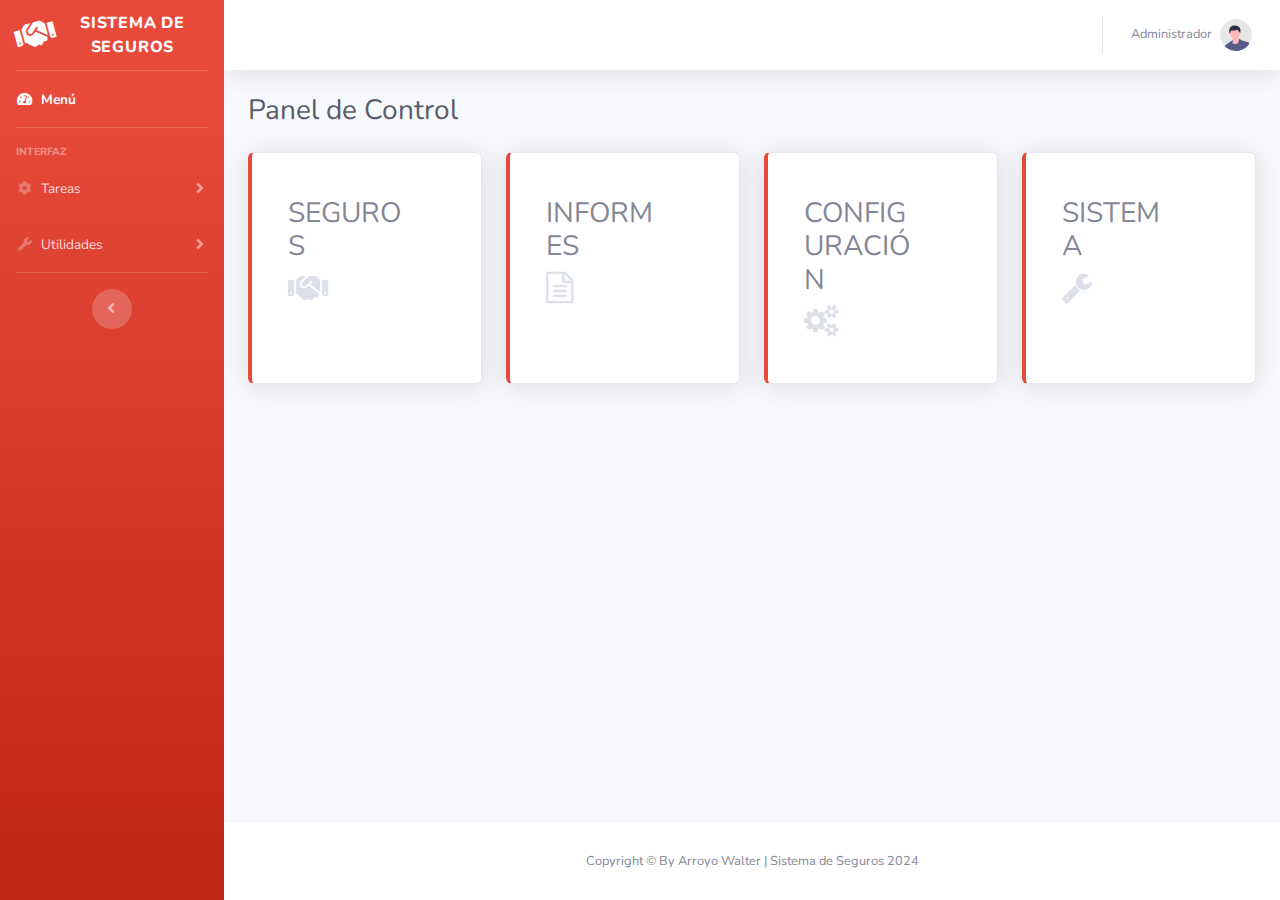
<file: index.html>
<!DOCTYPE html>
<html lang="es">

<head>

    <meta charset="utf-8">
    <meta http-equiv="X-UA-Compatible" content="IE=edge">
    <meta name="viewport" content="width=device-width, initial-scale=1, shrink-to-fit=no">
    <meta name="description" content="">
    <meta name="author" content="">

    <title>Sistema de Seguros | 2024</title>

    <!-- Custom fonts for this template-->
    <link href="vendor/fontawesome-free/css/all.min.css" rel="stylesheet" type="text/css">
    <link href="vendor/font-awesome-4.7.0/css/font-awesome.min.css" rel="stylesheet" type="text/css">
    <link
        href="https://fonts.googleapis.com/css?family=Nunito:200,200i,300,300i,400,400i,600,600i,700,700i,800,800i,900,900i"
        rel="stylesheet">

    <!-- Custom styles for this template-->
    <link href="css/sb-admin-2.css" rel="stylesheet">
    <!-- styles -->
    <link href="css/styles.css" rel="stylesheet">


</head>

<body id="page-top">

    <!-- Page Wrapper -->
    <div id="wrapper">

        <!-- Sidebar -->
        <ul class="navbar-nav bg-gradient-danger sidebar sidebar-dark accordion" id="accordionSidebar">

            <!-- Sidebar - Brand -->
            <a class="sidebar-brand d-flex align-items-center justify-content-center" href="index.html">
                <div class="sidebar-brand-icon rotate-n-15">
                    <i class="fas fa-handshake"></i>
                </div>
                <div class="sidebar-brand-text mx-3">Sistema de Seguros<sup></sup></div>
            </a>

            <!-- Divider -->
            <hr class="sidebar-divider my-0">

            <!-- Nav Item - Dashboard -->
            <li class="nav-item active">
                <a class="nav-link" href="index.html">
                    <i class="fas fa-fw fa-tachometer-alt"></i>
                    <span>Menú</span></a>
            </li>

            <!-- Divider -->
            <hr class="sidebar-divider">

            <!-- Heading -->
            <div class="sidebar-heading">
                Interfaz
            </div>

            <!-- Nav Item - Pages Collapse Menu -->
            <li class="nav-item">
                <a class="nav-link collapsed" href="#" data-toggle="collapse" data-target="#collapseTwo"
                    aria-expanded="true" aria-controls="collapseTwo">
                    <i class="fas fa-fw fa-cog"></i>
                    <span>Tareas</span>
                </a>
                <div id="collapseTwo" class="collapse" aria-labelledby="headingTwo" data-parent="#accordionSidebar">
                    <div class="bg-white py-2 collapse-inner rounded">                        
                        <a class="collapse-item" href="seguros.html">Seguros</a>
                        <a class="collapse-item" href="informes.html">Informes</a>
                    </div>
                </div>
            </li>

            <!-- Nav Item - Utilities Collapse Menu -->
            <li class="nav-item">
                <a class="nav-link collapsed" href="#" data-toggle="collapse" data-target="#collapseUtilities"
                    aria-expanded="true" aria-controls="collapseUtilities">
                    <i class="fas fa-fw fa-wrench"></i>
                    <span>Utilidades</span>
                </a>
                <div id="collapseUtilities" class="collapse" aria-labelledby="headingUtilities"
                    data-parent="#accordionSidebar">
                    <div class="bg-white py-2 collapse-inner rounded">                        
                        <a class="collapse-item" href="configuracion.html">Configuraciones</a>
                        <a class="collapse-item" href="sistema.html">Sistema</a>
                    </div>
                </div>
            </li>


            <!-- Divider -->
            <hr class="sidebar-divider d-none d-md-block">

            <!-- Sidebar Toggler (Sidebar) -->
            <div class="text-center d-none d-md-inline">
                <button class="rounded-circle border-0" id="sidebarToggle"></button>
            </div>

        </ul>
        <!-- End of Sidebar -->

        <!-- Content Wrapper -->
        <div id="content-wrapper" class="d-flex flex-column">

            <!-- Main Content -->
            <div id="content">

                <!-- Topbar -->
                <nav class="navbar navbar-expand navbar-light bg-white topbar mb-4 static-top shadow">

                    <!-- Sidebar Toggle (Topbar) -->
                    <button id="sidebarToggleTop" class="btn btn-link d-md-none rounded-circle mr-3">
                        <i class="fa fa-bars"></i>
                    </button>


                    <!-- Topbar Navbar -->
                    <ul class="navbar-nav ml-auto">



                        <div class="topbar-divider d-none d-sm-block"></div>

                        <!-- Nav Item - User Information -->
                        <li class="nav-item dropdown no-arrow">
                            <a class="nav-link dropdown-toggle" href="#" id="userDropdown" role="button"
                                data-toggle="dropdown" aria-haspopup="true" aria-expanded="false">
                                <span class="mr-2 d-none d-lg-inline text-gray-600 small">Administrador</span>
                                <img class="img-profile rounded-circle"
                                    src="img/undraw_profile.svg">
                            </a>
                            <!-- Dropdown - User Information -->
                            <div class="dropdown-menu dropdown-menu-right shadow animated--grow-in"
                                aria-labelledby="userDropdown">
                                <a class="dropdown-item" href="#">
                                    <i class="fas fa-user fa-sm fa-fw mr-2 text-gray-400"></i>
                                    Perfil
                                </a>
                                <a class="dropdown-item" href="#">
                                    <i class="fas fa-cogs fa-sm fa-fw mr-2 text-gray-400"></i>
                                    Configuración
                                </a>                                
                                <div class="dropdown-divider"></div>
                                <a class="dropdown-item" href="#" data-toggle="modal" data-target="#logoutModal">
                                    <i class="fas fa-sign-out-alt fa-sm fa-fw mr-2 text-gray-400"></i>
                                    Cerrar Sesión
                                </a>
                            </div>
                        </li>

                    </ul>

                </nav>
                <!-- End of Topbar -->

                <!-- Begin Page Content -->
                <div class="container-fluid">

                    <!-- Page Heading -->
                    <div class="d-sm-flex align-items-center justify-content-between mb-4">
                        <h1 class="h3 mb-0 text-gray-800">Panel de Control</h1>
                        
                    </div>

                    <!-- Content Row -->
                    <div class="row">

                        <!-- Earnings (Monthly) Card Example -->
                        <div class="col-xl-3 col-md-6 mb-4">
                            <div class="card card-index border-left-danger shadow h-100 py-4" id="pesajeCard">
                                <div class="card-body">
                                    <div class="row no-gutters align-items-center">
                                        <div class="col-12 mr-2">
                                            <div class="text-gray text-uppercase mb-1">
                                                <h3>Seguros</h3>
                                            </div>
                                        
                                            <i class="fas fa-handshake fa-2x text-gray-300" aria-hidden="true"></i>
                                        </div>
                                    </div>
                                </div>
                            </div>
                        </div>

                        <!-- Earnings (Monthly) Card Example -->
                        <div class="col-xl-3 col-md-6 mb-4">
                            <div class="card card-index border-left-danger shadow h-100 py-4" id="informesCard">
                                <div class="card-body">
                                    <div class="row no-gutters align-items-center">
                                        <div class="col-12 mr-2">
                                            <div class="ext-success text-uppercase mb-1">
                                                <h3>Informes</h3>
                                            </div>
                                        
                                            <i class="fa fa-file-text-o fa-2x text-gray-300" aria-hidden="true"></i>
                                        </div>
                                    </div>
                                </div>
                            </div>
                        </div>

                        <!-- Earnings (Monthly) Card Example -->
                        <div class="col-xl-3 col-md-6 mb-4">
                            <div class="card card-index border-left-danger shadow h-100 py-4" id="configuracionCard">
                                <div class="card-body">
                                    <div class="row no-gutters align-items-center">
                                        <div class="col-12 mr-2">
                                            <div class="text-gray text-uppercase mb-2">
                                                <h3>Configuración</h3>
                                            </div>

                                            <i class="fa fa-cogs fa-2x text-gray-300" aria-hidden="true"></i>
                                        </div>
                                    </div>
                                </div>
                            </div>
                        </div>

                        <!-- Pending Requests Card Example -->
                        <div class="col-xl-3 col-md-6 mb-4">
                            <div class="card card-index border-left-danger shadow h-100 py-4" id="sistemaCard">
                                <div class="card-body">
                                    <div class="row no-gutters align-items-center">
                                        <div class="col-12 mr-2">
                                            <div class="text-gray text-uppercase mb-1">
                                                <h3>Sistema</h3>
                                            </div>

                                            <i class="fa fa-wrench fa-2x text-gray-300" aria-hidden="true"></i>
                                        </div>
                                    </div>
                                </div>
                            </div>
                        </div>
                    </div>

                </div>
                <!-- /.container-fluid -->

            </div>
            <!-- End of Main Content -->

            <!-- Footer -->
            <footer class="sticky-footer bg-white">
                <div class="container my-auto">
                    <div class="copyright text-center my-auto">
                        <span>Copyright &copy; By Arroyo Walter | Sistema de Seguros 2024</span>
                    </div>
                </div>
            </footer>
            <!-- End of Footer -->

        </div>
        <!-- End of Content Wrapper -->

    </div>
    <!-- End of Page Wrapper -->

    <!-- Scroll to Top Button-->
    <a class="scroll-to-top rounded" href="#page-top">
        <i class="fas fa-angle-up"></i>
    </a>

    <!-- Logout Modal-->
    <div class="modal fade" id="logoutModal" tabindex="-1" role="dialog" aria-labelledby="exampleModalLabel"
        aria-hidden="true">
        <div class="modal-dialog" role="document">
            <div class="modal-content">
                <div class="modal-header">
                    <h5 class="modal-title" id="exampleModalLabel">¿Seguro desea salir?</h5>
                    <button class="close" type="button" data-dismiss="modal" aria-label="Close">
                        <span aria-hidden="true">×</span>
                    </button>
                </div>
                <div class="modal-body">Si selecciona la opción "Salir" va a cerrar su sesión.</div>
                <div class="modal-footer">
                    <button class="btn btn-secondary" type="button" data-dismiss="modal">Cancelar</button>
                    <a class="btn btn-primary" href="login.html">Salir</a>
                </div>
            </div>
        </div>
    </div>

    <!-- Bootstrap core JavaScript-->
    <script src="vendor/jquery/jquery.min.js"></script>
    <script src="vendor/bootstrap/js/bootstrap.bundle.min.js"></script>

    <!-- Core plugin JavaScript-->
    <script src="vendor/jquery-easing/jquery.easing.min.js"></script>

    <!-- Custom scripts for all pages-->
    <script src="js/sb-admin-2.min.js"></script>

    <!-- Page level plugins -->
    <script src="vendor/chart.js/Chart.min.js"></script>

    <!-- Page level custom scripts -->
    <script src="js/demo/chart-area-demo.js"></script>
    <script src="js/demo/chart-pie-demo.js"></script>


    <script>
    
        var pesajeCard = document.getElementById("pesajeCard");
    
        pesajeCard.addEventListener("click", function() {    
            window.location.href = "seguros.html";
        });

        var informesCard = document.getElementById("informesCard");
    
        // Agregar un controlador de eventos de clic al card
        informesCard.addEventListener("click", function() {
            // Redirigir al usuario a la página deseada
            window.location.href = "informes.html";
        });

        var configuracionCard = document.getElementById("configuracionCard");
        
        // Agregar un controlador de eventos de clic al card
        configuracionCard.addEventListener("click", function() {
            // Redirigir al usuario a la página deseada
            window.location.href = "configuracion.html";
        });

        var sistemaCard = document.getElementById("sistemaCard");
        
        // Agregar un controlador de eventos de clic al card
        sistemaCard.addEventListener("click", function() {
            // Redirigir al usuario a la página deseada
            window.location.href = "sistema.html";
        });
    </script>
    

</body>

</html>
</file>
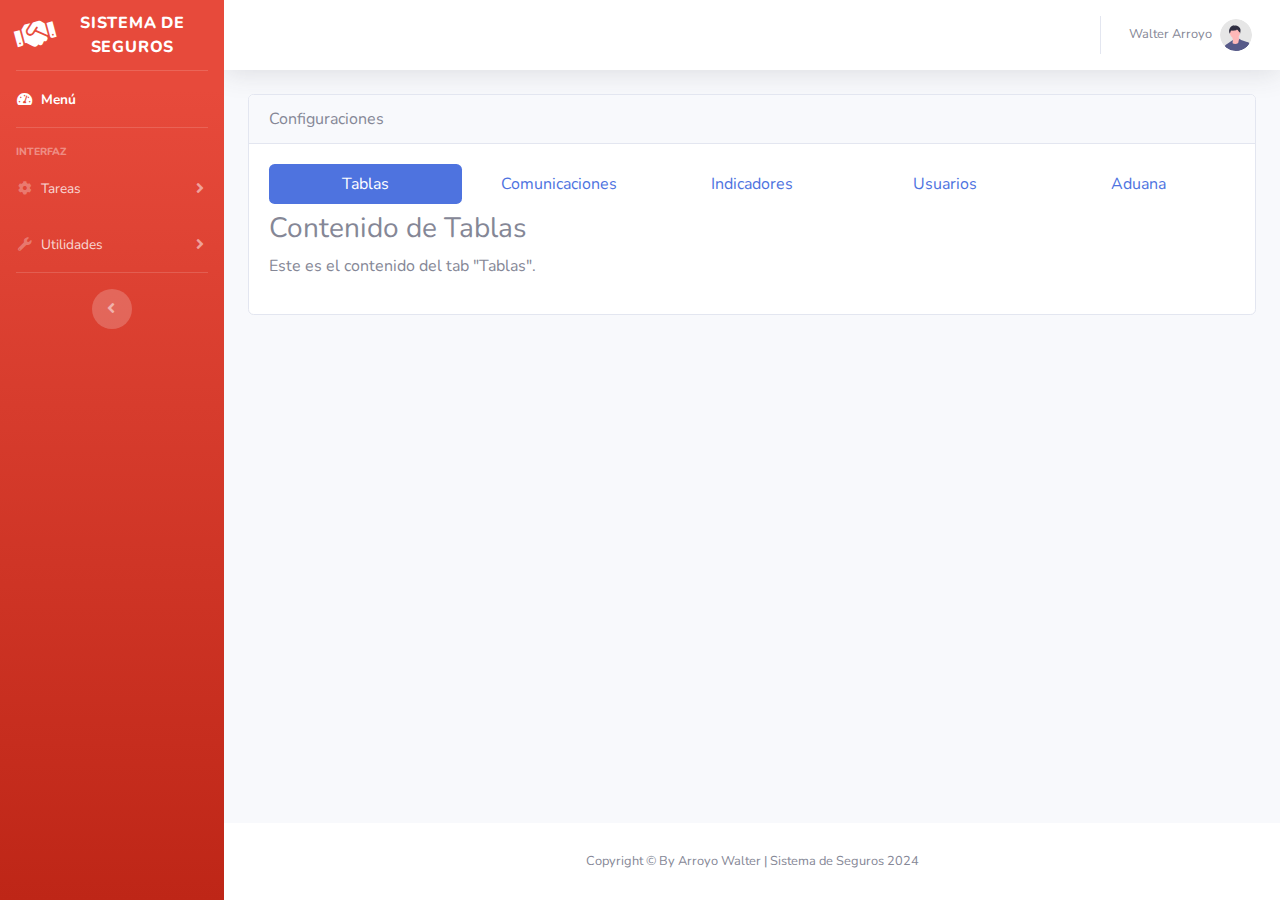
<file: configuracion.html>
<!DOCTYPE html>
<html lang="en">

<head>

    <meta charset="utf-8">
    <meta http-equiv="X-UA-Compatible" content="IE=edge">
    <meta name="viewport" content="width=device-width, initial-scale=1, shrink-to-fit=no">
    <meta name="description" content="">
    <meta name="author" content="">

    <title>Sistema de Seguros | 2024</title>

    <!-- Custom fonts for this template-->
    <link href="vendor/fontawesome-free/css/all.min.css" rel="stylesheet" type="text/css">
    <link href="vendor/font-awesome-4.7.0/css/font-awesome.min.css" rel="stylesheet" type="text/css">
    <link
        href="https://fonts.googleapis.com/css?family=Nunito:200,200i,300,300i,400,400i,600,600i,700,700i,800,800i,900,900i"
        rel="stylesheet">

    <!-- Custom styles for this template-->
    <link href="css/sb-admin-2.css" rel="stylesheet">
    <!-- styles -->
    <link href="css/styles.css" rel="stylesheet">


</head>

<body id="page-top">

    <!-- Page Wrapper -->
    <div id="wrapper">

        <!-- Sidebar -->
        <ul class="navbar-nav bg-gradient-danger sidebar sidebar-dark accordion" id="accordionSidebar">

            <!-- Sidebar - Brand -->
            <a class="sidebar-brand d-flex align-items-center justify-content-center" href="index.html">
                <div class="sidebar-brand-icon rotate-n-15">
                    <i class="fas fa-handshake"></i>
                </div>
                <div class="sidebar-brand-text mx-3">Sistema de Seguros<sup></sup></div>
            </a>

            <!-- Divider -->
            <hr class="sidebar-divider my-0">

            <!-- Nav Item - Dashboard -->
            <li class="nav-item active">
                <a class="nav-link" href="index.html">
                    <i class="fas fa-fw fa-tachometer-alt"></i>
                    <span>Menú</span></a>
            </li>

            <!-- Divider -->
            <hr class="sidebar-divider">

            <!-- Heading -->
            <div class="sidebar-heading">
                Interfaz
            </div>

            <!-- Nav Item - Pages Collapse Menu -->
            <li class="nav-item">
                <a class="nav-link collapsed" href="#" data-toggle="collapse" data-target="#collapseTwo"
                    aria-expanded="true" aria-controls="collapseTwo">
                    <i class="fas fa-fw fa-cog"></i>
                    <span>Tareas</span>
                </a>
                <div id="collapseTwo" class="collapse" aria-labelledby="headingTwo" data-parent="#accordionSidebar">
                    <div class="bg-white py-2 collapse-inner rounded">                        
                        <a class="collapse-item" href="seguros.html">Seguros</a>
                        <a class="collapse-item" href="informes.html">Informes</a>
                    </div>
                </div>
            </li>

            <!-- Nav Item - Utilities Collapse Menu -->
            <li class="nav-item">
                <a class="nav-link collapsed" href="#" data-toggle="collapse" data-target="#collapseUtilities"
                    aria-expanded="true" aria-controls="collapseUtilities">
                    <i class="fas fa-fw fa-wrench"></i>
                    <span>Utilidades</span>
                </a>
                <div id="collapseUtilities" class="collapse" aria-labelledby="headingUtilities"
                    data-parent="#accordionSidebar">
                    <div class="bg-white py-2 collapse-inner rounded">                        
                        <a class="collapse-item" href="configuracion.html">Configuraciones</a>
                        <a class="collapse-item" href="sistema.html">Sistema</a>
                    </div>
                </div>
            </li>


            <!-- Divider -->
            <hr class="sidebar-divider d-none d-md-block">

            <!-- Sidebar Toggler (Sidebar) -->
            <div class="text-center d-none d-md-inline">
                <button class="rounded-circle border-0" id="sidebarToggle"></button>
            </div>

        </ul>
        <!-- End of Sidebar -->

        <!-- Content Wrapper -->
        <div id="content-wrapper" class="d-flex flex-column">

            <!-- Main Content -->
            <div id="content">

                <!-- Topbar -->
                <nav class="navbar navbar-expand navbar-light bg-white topbar mb-4 static-top shadow">

                    <!-- Sidebar Toggle (Topbar) -->
                    <button id="sidebarToggleTop" class="btn btn-link d-md-none rounded-circle mr-3">
                        <i class="fa fa-bars"></i>
                    </button>


                    <!-- Topbar Navbar -->
                    <ul class="navbar-nav ml-auto">



                        <div class="topbar-divider d-none d-sm-block"></div>

                        <!-- Nav Item - User Information -->
                        <li class="nav-item dropdown no-arrow">
                            <a class="nav-link dropdown-toggle" href="#" id="userDropdown" role="button"
                                data-toggle="dropdown" aria-haspopup="true" aria-expanded="false">
                                <span class="mr-2 d-none d-lg-inline text-gray-600 small">Walter Arroyo</span>
                                <img class="img-profile rounded-circle"
                                    src="img/undraw_profile.svg">
                            </a>
                            <!-- Dropdown - User Information -->
                            <div class="dropdown-menu dropdown-menu-right shadow animated--grow-in"
                                aria-labelledby="userDropdown">
                                <a class="dropdown-item" href="#">
                                    <i class="fas fa-user fa-sm fa-fw mr-2 text-gray-400"></i>
                                    Perfil
                                </a>
                                <a class="dropdown-item" href="#">
                                    <i class="fas fa-cogs fa-sm fa-fw mr-2 text-gray-400"></i>
                                    Configuración
                                </a>                                
                                <div class="dropdown-divider"></div>
                                <a class="dropdown-item" href="#" data-toggle="modal" data-target="#logoutModal">
                                    <i class="fas fa-sign-out-alt fa-sm fa-fw mr-2 text-gray-400"></i>
                                    Cerrar Sesión
                                </a>
                            </div>
                        </li>

                    </ul>

                </nav>
                <!-- End of Topbar -->

                <!-- Begin Page Content -->
                <div class="container-fluid">
                    <!-- Content Row -->
                    <div class="row">
                        <div class="col-lg-12">                            
                            <div class="card">
                                <div class="card-header">
                                    Configuraciones
                                </div>
                                <div class="card-body">
                                    <ul class="nav nav-pills nav-justified">
                                        <li class="nav-item">
                                          <a class="nav-link active" href="#tablas" data-toggle="tab">Tablas</a>
                                        </li>
                                        <li class="nav-item">
                                          <a class="nav-link" href="#comunicaciones" data-toggle="tab">Comunicaciones</a>
                                        </li>
                                        <li class="nav-item">
                                          <a class="nav-link" href="#indicadores" data-toggle="tab">Indicadores</a>
                                        </li>
                                        <li class="nav-item">
                                          <a class="nav-link" href="#usuarios" data-toggle="tab">Usuarios</a>
                                        </li>
                                        <li class="nav-item">
                                          <a class="nav-link" href="#aduana" data-toggle="tab">Aduana</a>
                                        </li>
                                      </ul>
                                      
                                      <div class="tab-content mt-2">
                                        <div class="tab-pane fade show active" id="tablas">
                                          <h3>Contenido de Tablas</h3>
                                          <p>Este es el contenido del tab "Tablas".</p>
                                        </div>
                                        <div class="tab-pane fade" id="comunicaciones">
                                          <h3>Contenido de Comunicaciones</h3>
                                          <p>Este es el contenido del tab "Comunicaciones". </p>
                                        </div>
                                        <div class="tab-pane fade" id="indicadores">
                                          <h3>Contenido de Indicadores</h3>
                                          <p>Este es el contenido del tab "Indicadores". </p>
                                        </div>
                                        <div class="tab-pane fade" id="usuarios">
                                          <h3>Contenido de Usuarios</h3>
                                          <p>Este es el contenido del tab "Usuarios". </p>
                                        </div>
                                        <div class="tab-pane fade" id="aduana">
                                          <h3>Contenido de Aduana</h3>
                                          <p>Este es el contenido del tab "Aduana". </p>
                                        </div>
                                      </div>
                                      
                                </div>
                            </div>
                        </div>
                    </div>
                </div>
                <!-- /.container-fluid -->


            </div>
            <!-- End of Main Content -->

            <!-- Footer -->
            <footer class="sticky-footer bg-white">
                <div class="container my-auto">
                    <div class="copyright text-center my-auto">
                        <span>Copyright &copy; By Arroyo Walter | Sistema de Seguros 2024</span>
                    </div>
                </div>
            </footer>
            <!-- End of Footer -->

        </div>
        <!-- End of Content Wrapper -->

    </div>
    <!-- End of Page Wrapper -->

    <!-- Scroll to Top Button-->
    <a class="scroll-to-top rounded" href="#page-top">
        <i class="fas fa-angle-up"></i>
    </a>

    <!-- Logout Modal-->
    <div class="modal fade" id="logoutModal" tabindex="-1" role="dialog" aria-labelledby="exampleModalLabel"
        aria-hidden="true">
        <div class="modal-dialog" role="document">
            <div class="modal-content">
                <div class="modal-header">
                    <h5 class="modal-title" id="exampleModalLabel">¿Seguro desea salir?</h5>
                    <button class="close" type="button" data-dismiss="modal" aria-label="Close">
                        <span aria-hidden="true">×</span>
                    </button>
                </div>
                <div class="modal-body">Si selecciona la opción "Salir" va a cerrar su sesión.</div>
                <div class="modal-footer">
                    <button class="btn btn-secondary" type="button" data-dismiss="modal">Cancelar</button>
                    <a class="btn btn-primary" href="login.html">Salir</a>
                </div>
            </div>
        </div>
    </div>

    <!-- Bootstrap core JavaScript-->
    <script src="vendor/jquery/jquery.min.js"></script>
    <script src="vendor/bootstrap/js/bootstrap.bundle.min.js"></script>

    <!-- Core plugin JavaScript-->
    <script src="vendor/jquery-easing/jquery.easing.min.js"></script>

    <!-- Custom scripts for all pages-->
    <script src="js/sb-admin-2.min.js"></script>

    <!-- Page level plugins -->
    <script src="vendor/chart.js/Chart.min.js"></script>

    <!-- Page level custom scripts -->
    <script src="js/demo/chart-area-demo.js"></script>
    <script src="js/demo/chart-pie-demo.js"></script>

</body>

</html>
</file>
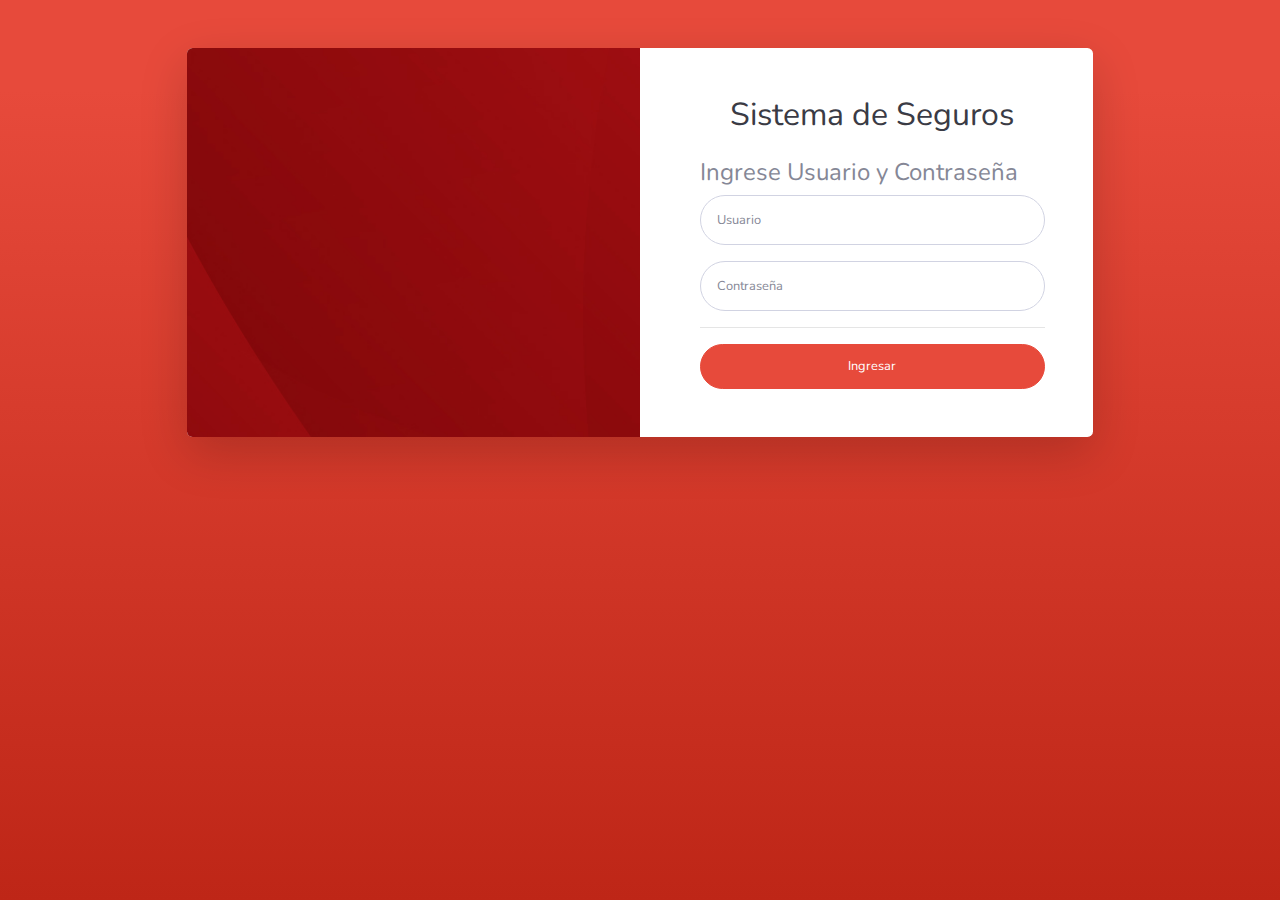
<file: login.html>
<!DOCTYPE html>
<html lang="en">

<head>

    <meta charset="utf-8">
    <meta http-equiv="X-UA-Compatible" content="IE=edge">
    <meta name="viewport" content="width=device-width, initial-scale=1, shrink-to-fit=no">
    <meta name="description" content="">
    <meta name="author" content="">

    <title>Sistema de Seguros | 2024</title>

    <!-- Custom fonts for this template-->
    <link href="vendor/fontawesome-free/css/all.min.css" rel="stylesheet" type="text/css">
    <link href="vendor/font-awesome-4.7.0/css/font-awesome.min.css" rel="stylesheet" type="text/css">
    <link
        href="https://fonts.googleapis.com/css?family=Nunito:200,200i,300,300i,400,400i,600,600i,700,700i,800,800i,900,900i"
        rel="stylesheet">

    <!-- Custom styles for this template-->
    <link href="css/sb-admin-2.css" rel="stylesheet">
    <!-- styles -->
    <link href="css/styles.css" rel="stylesheet">

</head>

<body class="bg-gradient-danger">

    <div class="container">

        <!-- Outer Row -->
        <div class="row justify-content-center">

            <div class="col-xl-10 col-lg-12 col-md-9">

                <div class="card o-hidden border-0 shadow-lg my-5">
                    <div class="card-body p-0">
                        <!-- Nested Row within Card Body -->
                        <div class="row">
                            <div class="col-lg-6 d-none d-lg-block bg-login-image"></div>
                            <div class="col-lg-6">
                                <div class="p-5">
                                    <div class="text-center">
                                        <h2 class="text-gray-900 mb-4">Sistema de Seguros</h2>
                                    </div>
                                    <form class="user">
                                        <h4>Ingrese Usuario y Contraseña</h4>
                                        <div class="form-group">
                                            <input type="text" class="form-control form-control-user"
                                                id="exampleInputUsuario" placeholder="Usuario">
                                        </div>
                                        <div class="form-group">
                                            <input type="password" class="form-control form-control-user"
                                                id="exampleInputPassword" placeholder="Contraseña">
                                        </div>
                                        <hr>
                                        <a href="index.html" class="btn btn-danger btn-user btn-block">
                                            Ingresar
                                        </a>
                                                                
                                    </form>
                                                                    
                                </div>
                            </div>
                        </div>
                    </div>
                </div>

            </div>

        </div>

    </div>

    <!-- Bootstrap core JavaScript-->
    <script src="vendor/jquery/jquery.min.js"></script>
    <script src="vendor/bootstrap/js/bootstrap.bundle.min.js"></script>

    <!-- Core plugin JavaScript-->
    <script src="vendor/jquery-easing/jquery.easing.min.js"></script>

    <!-- Custom scripts for all pages-->
    <script src="js/sb-admin-2.min.js"></script>

</body>

</html>
</file>
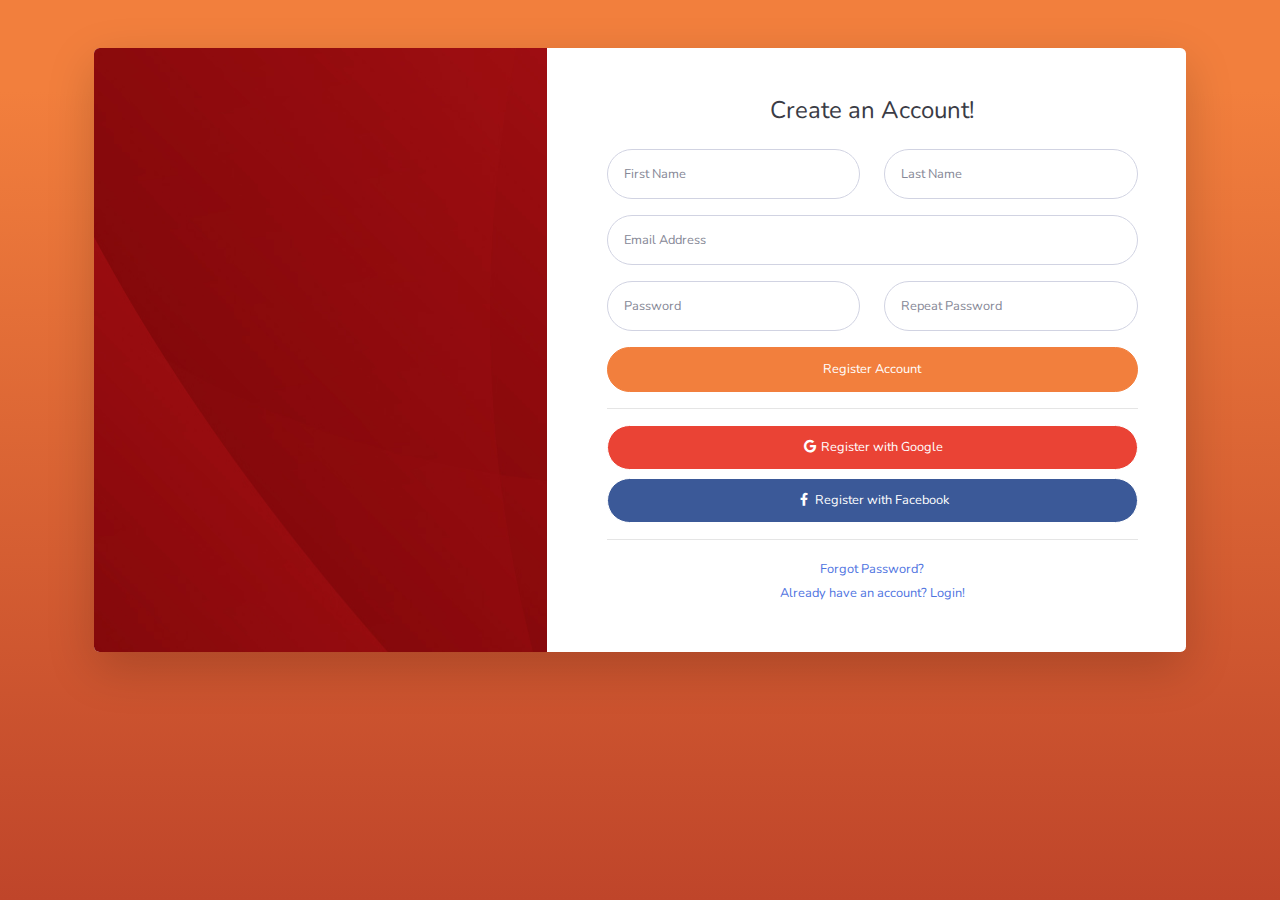
<file: register.html>
<!DOCTYPE html>
<html lang="en">

<head>

    <meta charset="utf-8">
    <meta http-equiv="X-UA-Compatible" content="IE=edge">
    <meta name="viewport" content="width=device-width, initial-scale=1, shrink-to-fit=no">
    <meta name="description" content="">
    <meta name="author" content="">

    <title>SB Admin 2 - Register</title>

    <!-- Custom fonts for this template-->
    <link href="vendor/fontawesome-free/css/all.min.css" rel="stylesheet" type="text/css">
    <link
        href="https://fonts.googleapis.com/css?family=Nunito:200,200i,300,300i,400,400i,600,600i,700,700i,800,800i,900,900i"
        rel="stylesheet">

    <!-- Custom styles for this template-->
    <link href="css/sb-admin-2.css" rel="stylesheet">
    <!-- styles -->
    <link href="css/styles.css" rel="stylesheet">

</head>

<body class="bg-gradient-primary">

    <div class="container">

        <div class="card o-hidden border-0 shadow-lg my-5">
            <div class="card-body p-0">
                <!-- Nested Row within Card Body -->
                <div class="row">
                    <div class="col-lg-5 d-none d-lg-block bg-register-image"></div>
                    <div class="col-lg-7">
                        <div class="p-5">
                            <div class="text-center">
                                <h1 class="h4 text-gray-900 mb-4">Create an Account!</h1>
                            </div>
                            <form class="user">
                                <div class="form-group row">
                                    <div class="col-sm-6 mb-3 mb-sm-0">
                                        <input type="text" class="form-control form-control-user" id="exampleFirstName"
                                            placeholder="First Name">
                                    </div>
                                    <div class="col-sm-6">
                                        <input type="text" class="form-control form-control-user" id="exampleLastName"
                                            placeholder="Last Name">
                                    </div>
                                </div>
                                <div class="form-group">
                                    <input type="email" class="form-control form-control-user" id="exampleInputEmail"
                                        placeholder="Email Address">
                                </div>
                                <div class="form-group row">
                                    <div class="col-sm-6 mb-3 mb-sm-0">
                                        <input type="password" class="form-control form-control-user"
                                            id="exampleInputPassword" placeholder="Password">
                                    </div>
                                    <div class="col-sm-6">
                                        <input type="password" class="form-control form-control-user"
                                            id="exampleRepeatPassword" placeholder="Repeat Password">
                                    </div>
                                </div>
                                <a href="login.html" class="btn btn-primary btn-user btn-block">
                                    Register Account
                                </a>
                                <hr>
                                <a href="index.html" class="btn btn-google btn-user btn-block">
                                    <i class="fab fa-google fa-fw"></i> Register with Google
                                </a>
                                <a href="index.html" class="btn btn-facebook btn-user btn-block">
                                    <i class="fab fa-facebook-f fa-fw"></i> Register with Facebook
                                </a>
                            </form>
                            <hr>
                            <div class="text-center">
                                <a class="small" href="forgot-password.html">Forgot Password?</a>
                            </div>
                            <div class="text-center">
                                <a class="small" href="login.html">Already have an account? Login!</a>
                            </div>
                        </div>
                    </div>
                </div>
            </div>
        </div>

    </div>

    <!-- Bootstrap core JavaScript-->
    <script src="vendor/jquery/jquery.min.js"></script>
    <script src="vendor/bootstrap/js/bootstrap.bundle.min.js"></script>

    <!-- Core plugin JavaScript-->
    <script src="vendor/jquery-easing/jquery.easing.min.js"></script>

    <!-- Custom scripts for all pages-->
    <script src="js/sb-admin-2.min.js"></script>

</body>

</html>
</file>
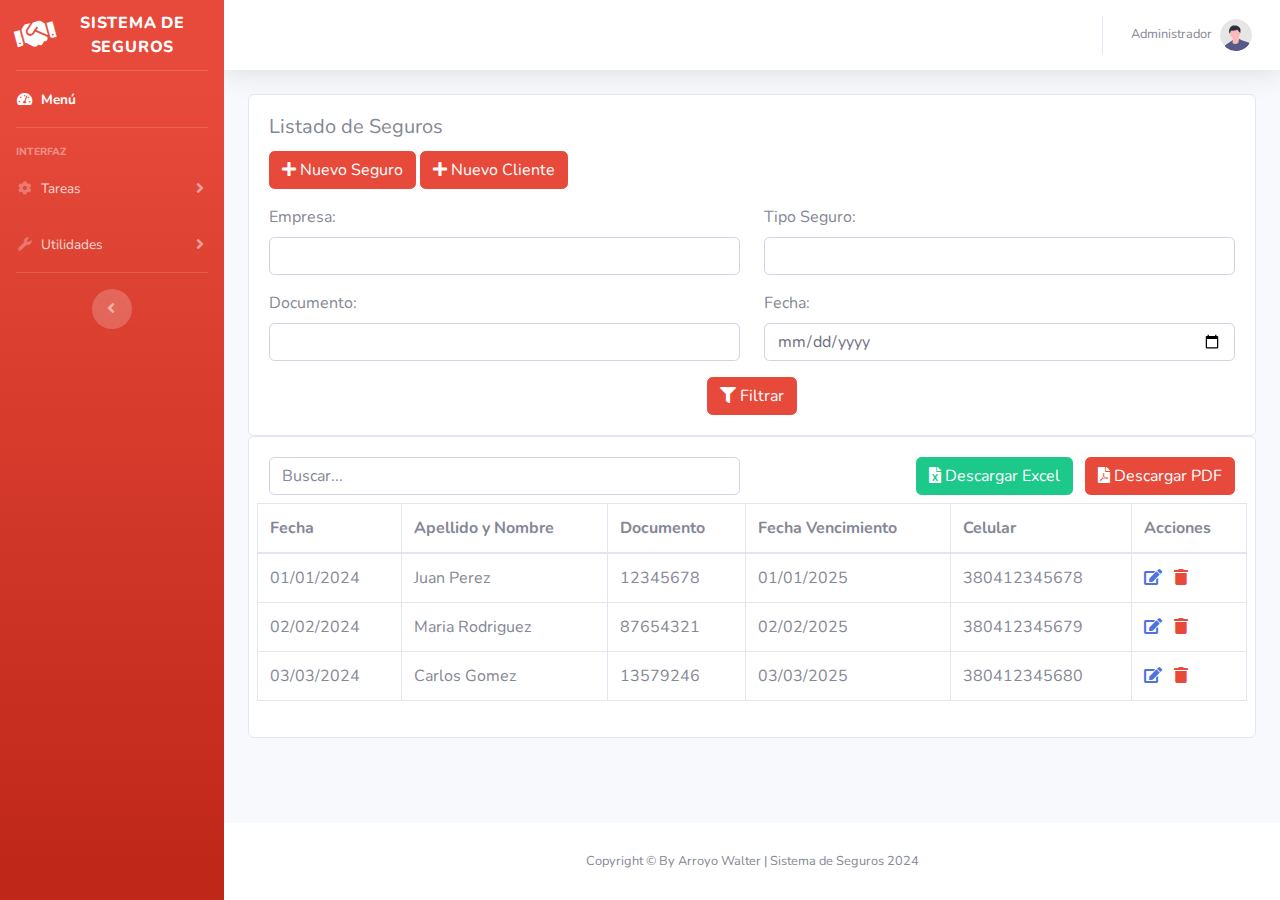
<file: seguros.html>
<!DOCTYPE html>
<html lang="es">

<head>

    <meta charset="utf-8">
    <meta http-equiv="X-UA-Compatible" content="IE=edge">
    <meta name="viewport" content="width=device-width, initial-scale=1, shrink-to-fit=no">
    <meta name="description" content="">
    <meta name="author" content="">

    <title>Sistema de Seguros | 2024</title>

    <!-- Custom fonts for this template-->
    <link href="vendor/fontawesome-free/css/all.min.css" rel="stylesheet" type="text/css">
    <link href="vendor/font-awesome-4.7.0/css/font-awesome.min.css" rel="stylesheet" type="text/css">
    <link
        href="https://fonts.googleapis.com/css?family=Nunito:200,200i,300,300i,400,400i,600,600i,700,700i,800,800i,900,900i"
        rel="stylesheet">

    <!-- Custom styles for this template-->
    <link href="css/sb-admin-2.css" rel="stylesheet">
    <!-- styles -->
    <link href="css/styles.css" rel="stylesheet">


</head>

<body id="page-top">

    <!-- Page Wrapper -->
    <div id="wrapper">

        <!-- Sidebar -->
        <ul class="navbar-nav bg-gradient-danger sidebar sidebar-dark accordion" id="accordionSidebar">

            <!-- Sidebar - Brand -->
            <a class="sidebar-brand d-flex align-items-center justify-content-center" href="index.html">
                <div class="sidebar-brand-icon rotate-n-15">
                    <i class="fas fa-handshake"></i>
                </div>
                <div class="sidebar-brand-text mx-3">Sistema de Seguros<sup></sup></div>
            </a>

            <!-- Divider -->
            <hr class="sidebar-divider my-0">

            <!-- Nav Item - Dashboard -->
            <li class="nav-item active">
                <a class="nav-link" href="index.html">
                    <i class="fas fa-fw fa-tachometer-alt"></i>
                    <span>Menú</span></a>
            </li>

            <!-- Divider -->
            <hr class="sidebar-divider">

            <!-- Heading -->
            <div class="sidebar-heading">
                Interfaz
            </div>

            <!-- Nav Item - Pages Collapse Menu -->
            <li class="nav-item">
                <a class="nav-link collapsed" href="#" data-toggle="collapse" data-target="#collapseTwo"
                    aria-expanded="true" aria-controls="collapseTwo">
                    <i class="fas fa-fw fa-cog"></i>
                    <span>Tareas</span>
                </a>
                <div id="collapseTwo" class="collapse" aria-labelledby="headingTwo" data-parent="#accordionSidebar">
                    <div class="bg-white py-2 collapse-inner rounded">                        
                        <a class="collapse-item" href="seguros.html">Seguros</a>
                        <a class="collapse-item" href="informes.html">Informes</a>
                    </div>
                </div>
            </li>

            <!-- Nav Item - Utilities Collapse Menu -->
            <li class="nav-item">
                <a class="nav-link collapsed" href="#" data-toggle="collapse" data-target="#collapseUtilities"
                    aria-expanded="true" aria-controls="collapseUtilities">
                    <i class="fas fa-fw fa-wrench"></i>
                    <span>Utilidades</span>
                </a>
                <div id="collapseUtilities" class="collapse" aria-labelledby="headingUtilities"
                    data-parent="#accordionSidebar">
                    <div class="bg-white py-2 collapse-inner rounded">                        
                        <a class="collapse-item" href="configuracion.html">Configuraciones</a>
                        <a class="collapse-item" href="sistema.html">Sistema</a>
                    </div>
                </div>
            </li>


            <!-- Divider -->
            <hr class="sidebar-divider d-none d-md-block">

            <!-- Sidebar Toggler (Sidebar) -->
            <div class="text-center d-none d-md-inline">
                <button class="rounded-circle border-0" id="sidebarToggle"></button>
            </div>

        </ul>
        <!-- End of Sidebar -->

        <!-- Content Wrapper -->
        <div id="content-wrapper" class="d-flex flex-column">

            <!-- Main Content -->
            <div id="content">

                <!-- Topbar -->
                <nav class="navbar navbar-expand navbar-light bg-white topbar mb-4 static-top shadow">

                    <!-- Sidebar Toggle (Topbar) -->
                    <button id="sidebarToggleTop" class="btn btn-link d-md-none rounded-circle mr-3">
                        <i class="fa fa-bars"></i>
                    </button>


                    <!-- Topbar Navbar -->
                    <ul class="navbar-nav ml-auto">



                        <div class="topbar-divider d-none d-sm-block"></div>

                        <!-- Nav Item - User Information -->
                        <li class="nav-item dropdown no-arrow">
                            <a class="nav-link dropdown-toggle" href="#" id="userDropdown" role="button"
                                data-toggle="dropdown" aria-haspopup="true" aria-expanded="false">
                                <span class="mr-2 d-none d-lg-inline text-gray-600 small">Administrador</span>
                                <img class="img-profile rounded-circle"
                                    src="img/undraw_profile.svg">
                            </a>
                            <!-- Dropdown - User Information -->
                            <div class="dropdown-menu dropdown-menu-right shadow animated--grow-in"
                                aria-labelledby="userDropdown">
                                <a class="dropdown-item" href="#">
                                    <i class="fas fa-user fa-sm fa-fw mr-2 text-gray-400"></i>
                                    Perfil
                                </a>
                                <a class="dropdown-item" href="#">
                                    <i class="fas fa-cogs fa-sm fa-fw mr-2 text-gray-400"></i>
                                    Configuración
                                </a>                                
                                <div class="dropdown-divider"></div>
                                <a class="dropdown-item" href="#" data-toggle="modal" data-target="#logoutModal">
                                    <i class="fas fa-sign-out-alt fa-sm fa-fw mr-2 text-gray-400"></i>
                                    Cerrar Sesión
                                </a>
                            </div>
                        </li>

                    </ul>

                </nav>
                <!-- End of Topbar -->

                <!-- Begin Page Content -->
                <div class="container-fluid">
                    <!-- Content Row -->
                    <div class="row">
                        <div class="col-lg-12">
                            <div class="card">
                                <div class="card-body">
                                  <h5 class="card-title">Listado de Seguros</h5>
                                  <div class="row">
                                    <div class="col-md-6">
                                      <button type="button" class="btn btn-danger"><i class="fas fa-plus"></i> Nuevo Seguro</button>
                                      <button type="button" class="btn btn-danger" data-toggle="modal" data-target="#nuevoClienteModal">
                                        <i class="fas fa-plus"></i> Nuevo Cliente
                                      </button>
                                    </div>
                                  </div>
                                  <div class="row mt-3">
                                    <div class="col-md-6">
                                      <label for="empresa">Empresa:</label>
                                      <input type="text" class="form-control" id="empresa">
                                    </div>
                                    <div class="col-md-6">
                                      <label for="tipoSeguro">Tipo Seguro:</label>
                                      <input type="text" class="form-control" id="tipoSeguro">
                                    </div>
                                  </div>
                                  <div class="row mt-3">
                                    <div class="col-md-6">
                                      <label for="documento">Documento:</label>
                                      <input type="text" class="form-control" id="documento">
                                    </div>
                                    <div class="col-md-6">
                                      <label for="fecha">Fecha:</label>
                                      <input type="date" class="form-control" id="fecha">
                                    </div>
                                  </div>
                                  <div class="row mt-3">
                                    <div class="col-md-12 text-center">
                                      <button type="button" class="btn btn-danger"><i class="fas fa-filter"></i> Filtrar</button>
                                    </div>
                                  </div>
                                </div>
                            </div>
                        </div>
                        <div class="col-lg-12">
                            <div class="card">
                                <div class="card-body">
                                    <div class="row">
                                        <div class="col-md-6">
                                        <input type="text" class="form-control" placeholder="Buscar...">
                                        </div>
                                        <div class="col-md-6 text-right mb-2">
                                        <a href="#" class="btn btn-success mr-2"><i class="fas fa-file-excel"></i> Descargar Excel</a>
                                        <a href="#" class="btn btn-danger"><i class="fas fa-file-pdf"></i> Descargar PDF</a>
                                        </div>
                                        <div class="table-responsive">
                                            <table class="table table-bordered">
                                            <thead>
                                                <tr>
                                                <th>Fecha</th>
                                                <th>Apellido y Nombre</th>
                                                <th>Documento</th>
                                                <th>Fecha Vencimiento</th>
                                                <th>Celular</th>
                                                <th>Acciones</th>
                                                </tr>
                                            </thead>
                                            <tbody>
                                                <tr>
                                                <td>01/01/2024</td>
                                                <td>Juan Perez</td>
                                                <td>12345678</td>
                                                <td>01/01/2025</td>
                                                <td>380412345678</td>
                                                <td>
                                                    <a href="#"><i class="fas fa-edit text-primary mr-2"></i></a>
                                                    <a href="#"><i class="fas fa-trash text-danger"></i></a>
                                                </td>
                                                </tr>
                                                <tr>
                                                <td>02/02/2024</td>
                                                <td>Maria Rodriguez</td>
                                                <td>87654321</td>
                                                <td>02/02/2025</td>
                                                <td>380412345679</td>
                                                <td>
                                                    <a href="#"><i class="fas fa-edit text-primary mr-2"></i></a>
                                                    <a href="#"><i class="fas fa-trash text-danger"></i></a>
                                                </td>
                                                </tr>
                                                <tr>
                                                <td>03/03/2024</td>
                                                <td>Carlos Gomez</td>
                                                <td>13579246</td>
                                                <td>03/03/2025</td>
                                                <td>380412345680</td>
                                                <td>
                                                    <a href="#"><i class="fas fa-edit text-primary mr-2"></i></a>
                                                    <a href="#"><i class="fas fa-trash text-danger"></i></a>
                                                </td>
                                                </tr>
                                                <!-- Agrega más filas según sea necesario -->
                                            </tbody>
                                            </table>
                                        </div>                                        
                                    </div>
                                </div>
                            </div>
                            
                        </div>
                    </div>


                </div>
                <!-- /.container-fluid -->

                    <!-- Modal -->
                    <div class="modal fade" id="nuevoClienteModal" tabindex="-1" aria-labelledby="nuevoClienteModalLabel" aria-hidden="true">
                        <div class="modal-dialog">
                        <div class="modal-content">
                            <div class="modal-header">
                            <h5 class="modal-title" id="nuevoClienteModalLabel">Nuevo Cliente</h5>
                            <button type="button" class="btn-close" data-dismiss="modal" aria-label="Close">X</button>
                            </div>
                            <div class="modal-body">
                            <form>
                                <div class="mb-3">
                                <label for="nombre" class="form-label">Nombre</label>
                                <input type="text" class="form-control" id="nombre">
                                </div>
                                <div class="mb-3">
                                <label for="apellido" class="form-label">Apellido</label>
                                <input type="text" class="form-control" id="apellido">
                                </div>
                                <div class="mb-3">
                                <label for="dni" class="form-label">DNI</label>
                                <input type="text" class="form-control" id="dni">
                                </div>
                                <div class="mb-3">
                                <label for="telefono" class="form-label">Teléfono</label>
                                <input type="text" class="form-control" id="telefono">
                                </div>
                                <div class="mb-3">
                                <label for="domicilio" class="form-label">Domicilio</label>
                                <input type="text" class="form-control" id="domicilio">
                                </div>
                                <div class="mb-3">
                                <label for="fechaNacimiento" class="form-label">Fecha de Nacimiento</label>
                                <input type="date" class="form-control" id="fechaNacimiento">
                                </div>
                                <button type="submit" class="btn btn-danger">Guardar</button>
                            </form>
                            </div>
                        </div>
                        </div>
                    </div>


            </div>
            <!-- End of Main Content -->

            <!-- Footer -->
            <footer class="sticky-footer bg-white">
                <div class="container my-auto">
                    <div class="copyright text-center my-auto">
                        <span>Copyright &copy; By Arroyo Walter | Sistema de Seguros 2024</span>
                    </div>
                </div>
            </footer>
            <!-- End of Footer -->

        </div>
        <!-- End of Content Wrapper -->

    </div>
    <!-- End of Page Wrapper -->

  

    <!-- Scroll to Top Button-->
    <a class="scroll-to-top rounded" href="#page-top">
        <i class="fas fa-angle-up"></i>
    </a>

    <!-- Logout Modal-->
    <div class="modal fade" id="logoutModal" tabindex="-1" role="dialog" aria-labelledby="exampleModalLabel"
        aria-hidden="true">
        <div class="modal-dialog" role="document">
            <div class="modal-content">
                <div class="modal-header">
                    <h5 class="modal-title" id="exampleModalLabel">¿Seguro desea salir?</h5>
                    <button class="close" type="button" data-dismiss="modal" aria-label="Close">
                        <span aria-hidden="true">×</span>
                    </button>
                </div>
                <div class="modal-body">Si selecciona la opción "Salir" va a cerrar su sesión.</div>
                <div class="modal-footer">
                    <button class="btn btn-secondary" type="button" data-dismiss="modal">Cancelar</button>
                    <a class="btn btn-danger" href="login.html">Salir</a>
                </div>
            </div>
        </div>
    </div>

    <!-- Bootstrap core JavaScript-->
    <script src="vendor/jquery/jquery.min.js"></script>
    <script src="vendor/bootstrap/js/bootstrap.bundle.min.js"></script>

    <!-- Core plugin JavaScript-->
    <script src="vendor/jquery-easing/jquery.easing.min.js"></script>

    <!-- Custom scripts for all pages-->
    <script src="js/sb-admin-2.min.js"></script>

    <!-- Page level plugins -->
    <script src="vendor/chart.js/Chart.min.js"></script>

    <!-- Page level custom scripts -->
    <script src="js/demo/chart-area-demo.js"></script>
    <script src="js/demo/chart-pie-demo.js"></script>

</body>

</html>
</file>
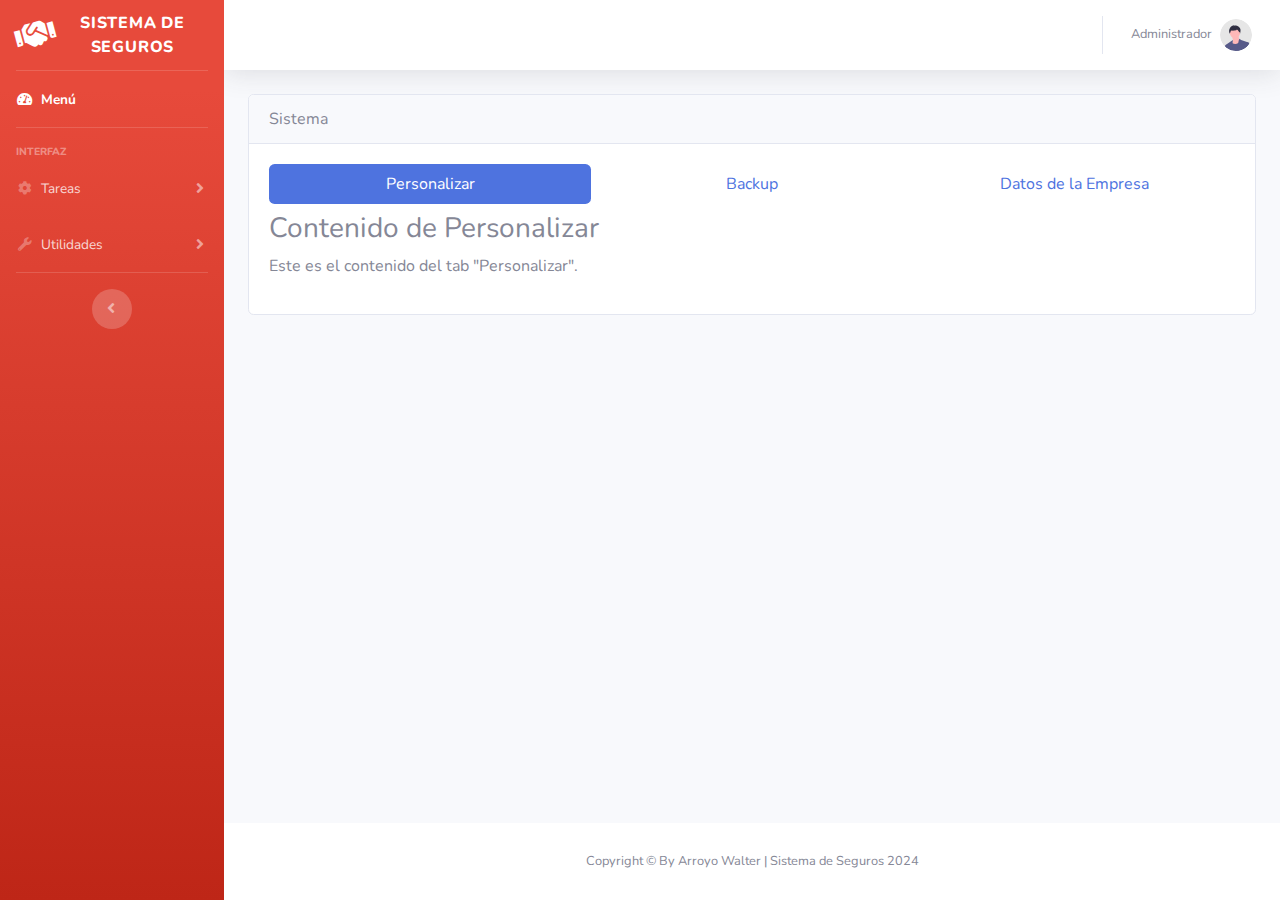
<file: sistema.html>
<!DOCTYPE html>
<html lang="en">

<head>

    <meta charset="utf-8">
    <meta http-equiv="X-UA-Compatible" content="IE=edge">
    <meta name="viewport" content="width=device-width, initial-scale=1, shrink-to-fit=no">
    <meta name="description" content="">
    <meta name="author" content="">

    <title>Sistema de Prestamos | 2024</title>

    <!-- Custom fonts for this template-->
    <link href="vendor/fontawesome-free/css/all.min.css" rel="stylesheet" type="text/css">
    <link href="vendor/font-awesome-4.7.0/css/font-awesome.min.css" rel="stylesheet" type="text/css">
    <link
        href="https://fonts.googleapis.com/css?family=Nunito:200,200i,300,300i,400,400i,600,600i,700,700i,800,800i,900,900i"
        rel="stylesheet">

    <!-- Custom styles for this template-->
    <link href="css/sb-admin-2.css" rel="stylesheet">
    <!-- styles -->
    <link href="css/styles.css" rel="stylesheet">


</head>

<body id="page-top">

    <!-- Page Wrapper -->
    <div id="wrapper">

        <!-- Sidebar -->
        <ul class="navbar-nav bg-gradient-danger sidebar sidebar-dark accordion" id="accordionSidebar">

            <!-- Sidebar - Brand -->
            <a class="sidebar-brand d-flex align-items-center justify-content-center" href="index.html">
                <div class="sidebar-brand-icon rotate-n-15">
                    <i class="fas fa-handshake"></i>
                </div>
                <div class="sidebar-brand-text mx-3">Sistema de Seguros<sup></sup></div>
            </a>

            <!-- Divider -->
            <hr class="sidebar-divider my-0">

            <!-- Nav Item - Dashboard -->
            <li class="nav-item active">
                <a class="nav-link" href="index.html">
                    <i class="fas fa-fw fa-tachometer-alt"></i>
                    <span>Menú</span></a>
            </li>

            <!-- Divider -->
            <hr class="sidebar-divider">

            <!-- Heading -->
            <div class="sidebar-heading">
                Interfaz
            </div>

            <!-- Nav Item - Pages Collapse Menu -->
            <li class="nav-item">
                <a class="nav-link collapsed" href="#" data-toggle="collapse" data-target="#collapseTwo"
                    aria-expanded="true" aria-controls="collapseTwo">
                    <i class="fas fa-fw fa-cog"></i>
                    <span>Tareas</span>
                </a>
                <div id="collapseTwo" class="collapse" aria-labelledby="headingTwo" data-parent="#accordionSidebar">
                    <div class="bg-white py-2 collapse-inner rounded">                        
                        <a class="collapse-item" href="seguros.html">Seguros</a>
                        <a class="collapse-item" href="informes.html">Informes</a>
                    </div>
                </div>
            </li>

            <!-- Nav Item - Utilities Collapse Menu -->
            <li class="nav-item">
                <a class="nav-link collapsed" href="#" data-toggle="collapse" data-target="#collapseUtilities"
                    aria-expanded="true" aria-controls="collapseUtilities">
                    <i class="fas fa-fw fa-wrench"></i>
                    <span>Utilidades</span>
                </a>
                <div id="collapseUtilities" class="collapse" aria-labelledby="headingUtilities"
                    data-parent="#accordionSidebar">
                    <div class="bg-white py-2 collapse-inner rounded">                        
                        <a class="collapse-item" href="configuracion.html">Configuraciones</a>
                        <a class="collapse-item" href="sistema.html">Sistema</a>
                    </div>
                </div>
            </li>


            <!-- Divider -->
            <hr class="sidebar-divider d-none d-md-block">

            <!-- Sidebar Toggler (Sidebar) -->
            <div class="text-center d-none d-md-inline">
                <button class="rounded-circle border-0" id="sidebarToggle"></button>
            </div>

        </ul>
        <!-- End of Sidebar -->

        <!-- Content Wrapper -->
        <div id="content-wrapper" class="d-flex flex-column">

            <!-- Main Content -->
            <div id="content">

                <!-- Topbar -->
                <nav class="navbar navbar-expand navbar-light bg-white topbar mb-4 static-top shadow">

                    <!-- Sidebar Toggle (Topbar) -->
                    <button id="sidebarToggleTop" class="btn btn-link d-md-none rounded-circle mr-3">
                        <i class="fa fa-bars"></i>
                    </button>


                    <!-- Topbar Navbar -->
                    <ul class="navbar-nav ml-auto">



                        <div class="topbar-divider d-none d-sm-block"></div>

                        <!-- Nav Item - User Information -->
                        <li class="nav-item dropdown no-arrow">
                            <a class="nav-link dropdown-toggle" href="#" id="userDropdown" role="button"
                                data-toggle="dropdown" aria-haspopup="true" aria-expanded="false">
                                <span class="mr-2 d-none d-lg-inline text-gray-600 small">Administrador</span>
                                <img class="img-profile rounded-circle"
                                    src="img/undraw_profile.svg">
                            </a>
                            <!-- Dropdown - User Information -->
                            <div class="dropdown-menu dropdown-menu-right shadow animated--grow-in"
                                aria-labelledby="userDropdown">
                                <a class="dropdown-item" href="#">
                                    <i class="fas fa-user fa-sm fa-fw mr-2 text-gray-400"></i>
                                    Perfil
                                </a>
                                <a class="dropdown-item" href="#">
                                    <i class="fas fa-cogs fa-sm fa-fw mr-2 text-gray-400"></i>
                                    Configuración
                                </a>                                
                                <div class="dropdown-divider"></div>
                                <a class="dropdown-item" href="#" data-toggle="modal" data-target="#logoutModal">
                                    <i class="fas fa-sign-out-alt fa-sm fa-fw mr-2 text-gray-400"></i>
                                    Cerrar Sesión
                                </a>
                            </div>
                        </li>

                    </ul>

                </nav>
                <!-- End of Topbar -->

                <!-- Begin Page Content -->
                <div class="container-fluid">
                    <!-- Content Row -->
                    <div class="row">
                        <div class="col-lg-12">                            
                            <div class="card">
                                <div class="card-header">
                                    Sistema
                                </div>
                                <div class="card-body">
                                    <div class="row">
                                        <div class="col-12">
                                            <ul class="nav nav-pills nav-justified">
                                                <li class="nav-item">
                                                    <a class="nav-link active" href="#personalizar" data-toggle="tab">Personalizar</a>
                                                </li>
                                                <li class="nav-item">
                                                    <a class="nav-link" href="#backup" data-toggle="tab">Backup</a>
                                                </li>
                                                <li class="nav-item">
                                                    <a class="nav-link" href="#datos_empresa" data-toggle="tab">Datos de la Empresa</a>
                                                </li>
                                            </ul>

                                            <div class="tab-content mt-2">
                                                <div class="tab-pane fade show active" id="personalizar">
                                                    <h3>Contenido de Personalizar</h3>
                                                    <p>Este es el contenido del tab "Personalizar".</p>
                                                </div>
                                                <div class="tab-pane fade" id="backup">
                                                    <h3>Contenido de Backup</h3>
                                                    <p>Este es el contenido del tab "Backup".</p>
                                                </div>
                                                <div class="tab-pane fade" id="datos_empresa">
                                                    <h3>Contenido de Datos de la Empresa</h3>
                                                    <p>Este es el contenido del tab "Datos de la Empresa".</p>
                                                </div>
                                            </div>

                                        </div>
                                    </div>                                
                                </div>
                            </div>
                        </div>
                    </div>
                </div>
                <!-- /.container-fluid -->


            </div>
            <!-- End of Main Content -->

            <!-- Footer -->
            <footer class="sticky-footer bg-white">
                <div class="container my-auto">
                    <div class="copyright text-center my-auto">
                        <span>Copyright &copy; By Arroyo Walter | Sistema de Seguros 2024</span>
                    </div>
                </div>
            </footer>
            <!-- End of Footer -->

        </div>
        <!-- End of Content Wrapper -->

    </div>
    <!-- End of Page Wrapper -->

    <!-- Scroll to Top Button-->
    <a class="scroll-to-top rounded" href="#page-top">
        <i class="fas fa-angle-up"></i>
    </a>

    <!-- Logout Modal-->
    <div class="modal fade" id="logoutModal" tabindex="-1" role="dialog" aria-labelledby="exampleModalLabel"
        aria-hidden="true">
        <div class="modal-dialog" role="document">
            <div class="modal-content">
                <div class="modal-header">
                    <h5 class="modal-title" id="exampleModalLabel">¿Seguro desea salir?</h5>
                    <button class="close" type="button" data-dismiss="modal" aria-label="Close">
                        <span aria-hidden="true">×</span>
                    </button>
                </div>
                <div class="modal-body">Si selecciona la opción "Salir" va a cerrar su sesión.</div>
                <div class="modal-footer">
                    <button class="btn btn-secondary" type="button" data-dismiss="modal">Cancelar</button>
                    <a class="btn btn-primary" href="login.html">Salir</a>
                </div>
            </div>
        </div>
    </div>

    <!-- Bootstrap core JavaScript-->
    <script src="vendor/jquery/jquery.min.js"></script>
    <script src="vendor/bootstrap/js/bootstrap.bundle.min.js"></script>

    <!-- Core plugin JavaScript-->
    <script src="vendor/jquery-easing/jquery.easing.min.js"></script>

    <!-- Custom scripts for all pages-->
    <script src="js/sb-admin-2.min.js"></script>

    <!-- Page level plugins -->
    <script src="vendor/chart.js/Chart.min.js"></script>

    <!-- Page level custom scripts -->
    <script src="js/demo/chart-area-demo.js"></script>
    <script src="js/demo/chart-pie-demo.js"></script>

</body>

</html>
</file>
<file: css/styles.css>
/*
    Login
*/

.bg-gradient-primary {
    background-color: #BF452A;
    background-image: linear-gradient(180deg, #F27F3D 10%, #BF452A 100%);
    background-size: cover;
}

.btn-primary {
    color: #fff;
    background-color: #F27F3D;
    border-color: #F27F3D;
}


.btn-primary:hover {
    color: #fff;
    background-color: #BF452A;
    border-color: #BF452A;
  }
  
  .btn-primary:focus, .btn-primary.focus {
    color: #fff;
    background-color: #BF452A;
    border-color: #BF452A;
    box-shadow: 0 0 0 0.2rem rgba(105, 136, 228, 0.5);
  }
  
  .btn-primary.disabled, .btn-primary:disabled {
    color: #fff;
    background-color: #F27F3D;
    border-color: #F27F3D;
  }
  
  .btn-primary:not(:disabled):not(.disabled):active, .btn-primary:not(:disabled):not(.disabled).active,
  .show > .btn-primary.dropdown-toggle {
    color: #fff;
    background-color: #A65F37;
    border-color: #BF452A;
  }

.bg-login-image {
    background: url("../img/fondo.jpg") !important;
    background-position: center;
    background-repeat: no-repeat;
    background-size: cover;
  }
  
  .bg-register-image {
    background: url("../img/fondo.jpg") !important;
    background-position: center;
    background-size: cover;
  }
  
  .bg-password-image {
    background: url("../img/fondo.jpg") !important;
    background-position: center;
    background-size: cover;
  }


  /* Card Dashboard */

  .card-index{
    border-radius: 6px;
    background: #fff;
    box-shadow: 0 6px 10px rgba(0,0,0,.08), 0 0 6px rgba(0,0,0,.05);
      transition: .3s transform cubic-bezier(.155,1.105,.295,1.12),.3s box-shadow,.3s -webkit-transform cubic-bezier(.155,1.105,.295,1.12);
    padding: 15px 60px 16px 16px;
    cursor: pointer;
  }

  .card-index:hover{
    transform: scale(1.05);
    box-shadow: 0 10px 20px rgba(0,0,0,.12), 0 4px 8px rgba(0,0,0,.06);
  }
</file>
